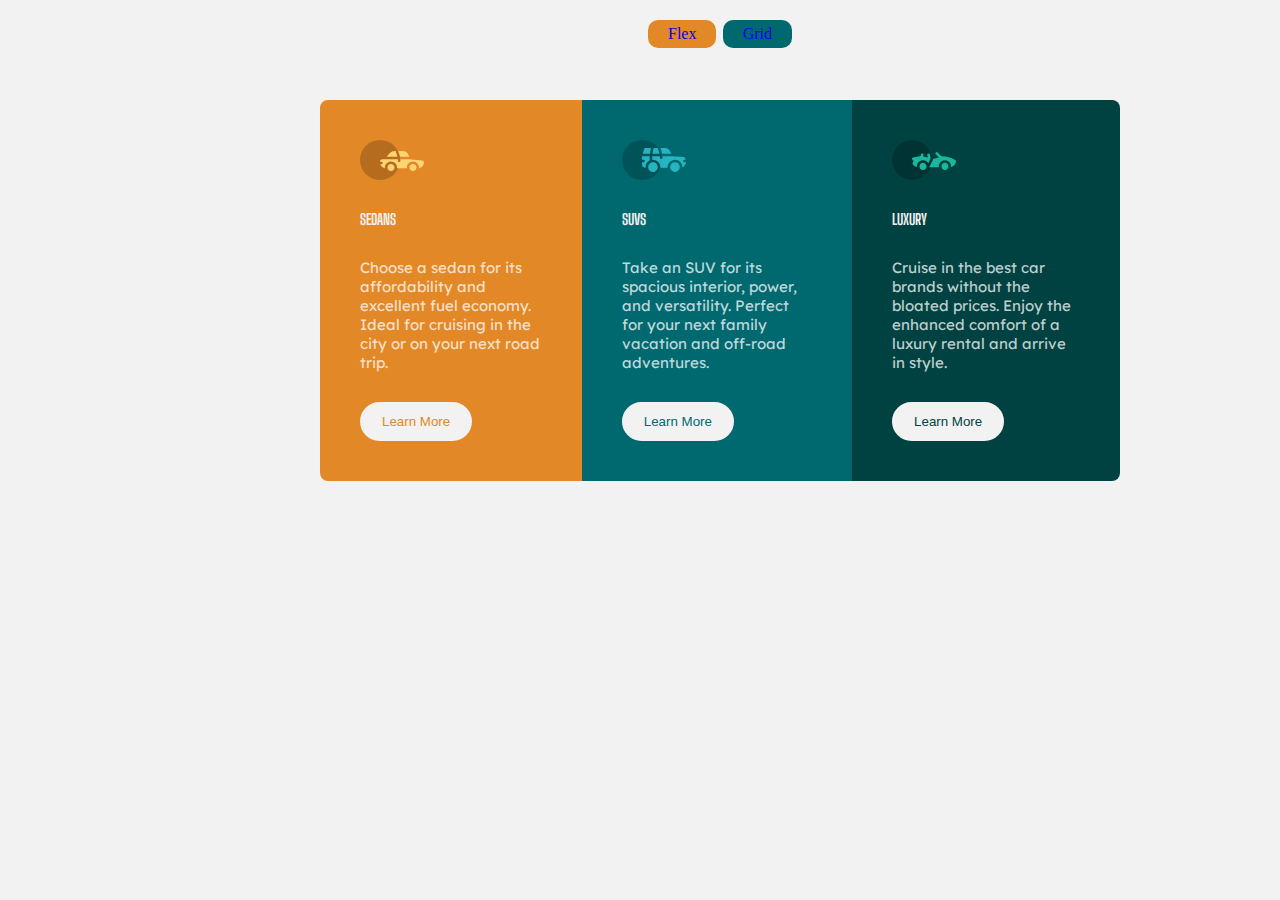
<file: index.html>
<!DOCTYPE html>
<html lang="en">

    <head>
        <meta charset="UTF-8">
        <meta http-equiv="X-UA-Compatible" content="IE=edge">
        <meta name="viewport" content="width=device-width, initial-scale=1.0">
        <link rel="stylesheet" href="style.css">
        <link rel="shortcut icon" type="img/png" href="img/favicon-32x32.png">
        <link href="https://fonts.googleapis.com/css2?family=Big+Shoulders+Display:wght@700&family=Lexend+Deca&display=swap" rel="stylesheet">
        <title>CSS Flex-box Task</title>
    </head>
    <body>
        <header>
            <nav>
              <ul>
                <li class="flex-color"><a href="index.html">Flex</a></li>
                <li class="grid-color"><a href="grid.html">Grid</a></li>
              </ul>
            </nav>
        </header>
        <main>
          <div class="cards"> 
            <div class="card-details first">
              <img src="sedan-yellow.svg" alt="Sedan Image">
              <h2> SEDANS </h2>
              <p> Choose a sedan for its affordability and excellent fuel economy. Ideal for cruising in the city or on your next road trip.</p>
              <button> Learn More </button>
            </div>
            
            <div class="card-details second">
              <img src="suv-blue.svg" alt="SUV Image">
              <h2> SUVS </h2>
              <p> Take an SUV for its spacious interior, power, and versatility. Perfect for your next family vacation and off-road adventures. </p>
              <button> Learn More </button>
            </div>
      
            <div class="card-details third"> 
              <img src="luxury-green.svg" alt="Luxury Car Image">
              <h2>LUXURY</h2>
              <p>Cruise in the best car brands without the bloated prices. Enjoy the enhanced comfort of a luxury rental and arrive in style.</p>
              <button> Learn More </button>
            </div>
          </div>
      
          
        </main>
        <footer>
            
        </footer>

    </body>

</html>
</file>
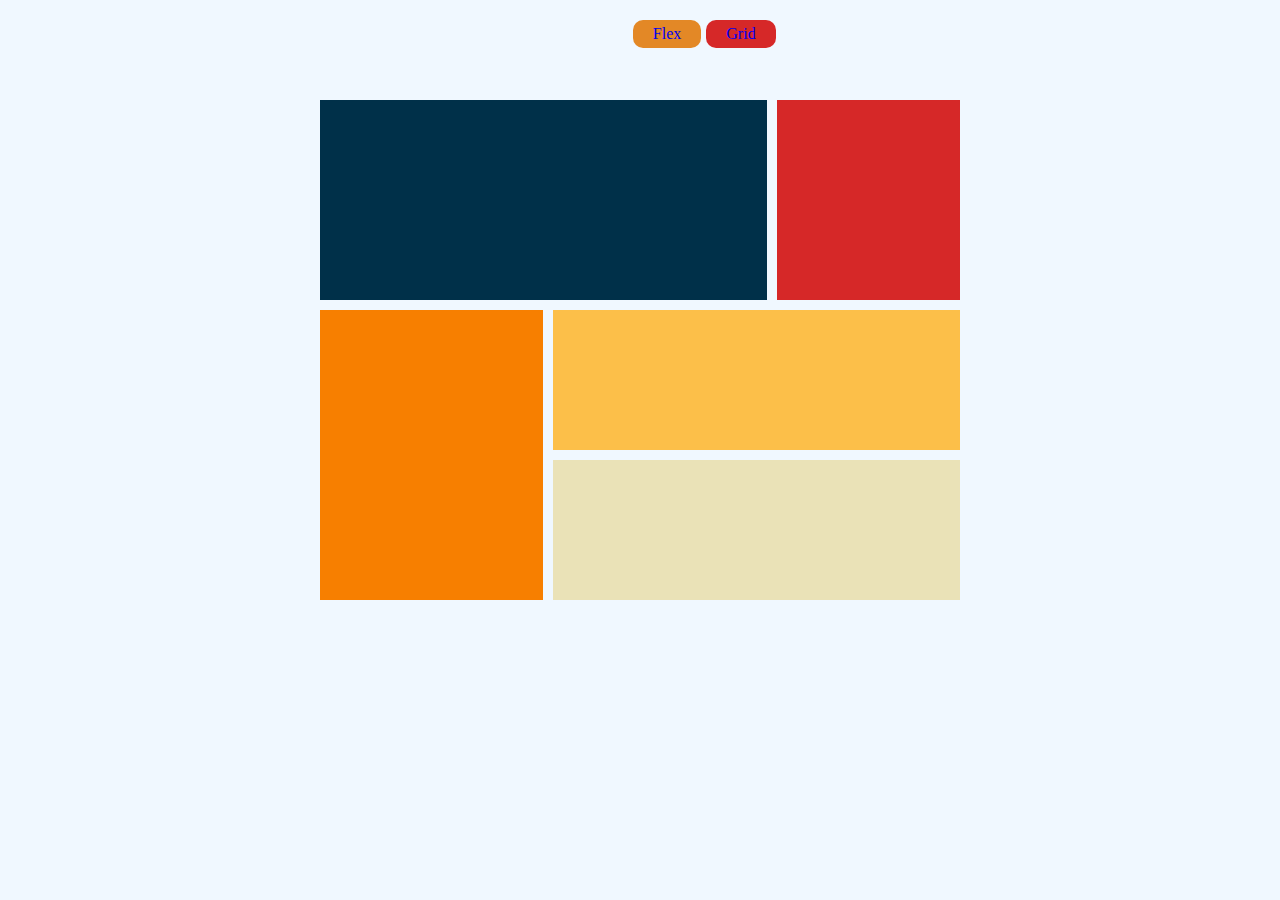
<file: grid.html>
<!DOCTYPE html>
<html lang="en">
<head>
    <meta charset="UTF-8">
    <meta http-equiv="X-UA-Compatible" content="IE=edge">
    <meta name="viewport" content="width=device-width, initial-scale=1.0">
    <link rel="shortcut icon" type="img/png" href="img/favicon-32x32.png">
    <link rel="stylesheet" href="grid.css">
    <title>CSS Grid</title>
</head>
<body>
    <header>
        <nav>
            <ul>
              <li class="flex-color"><a href="index.html">Flex</a></li>
              <li class="grid-color"><a href="grid.html">Grid</a></li>
            </ul>
          </nav>
    </header>
    <main>
        <div class="item-a"></div>
        <div class="item-b"></div>
        <div class="item-c"></div>
        <div class="item-d"></div>
        <div class="item-e"></div>
    </main>
</body>
</html>
</file>
<file: style.css>
/*MY CODE STARTS HERE*/
*{
    margin: 0;
    padding: 0;
    box-sizing: border-box;
    text-decoration: none;
    list-style: none;
}
/* <link href="https://fonts.googleapis.com/css2?family=Big+Shoulders+Display:wght@700&family=Lexend+Deca&display=swap" rel="stylesheet" 
font-family: 'Big Shoulders Display', cursive;
font-family: 'Lexend Deca', sans-serif;
*/

body{
    width: 1440px;
    min-height: 100vh;
    justify-content: center;
    align-items: center;
    background-color: hsl(0, 0%, 95%);
}
header {
    height: 100px;
}
header nav ul {
    display: flex;
    justify-content: space-between;
    align-items: center;
    margin: 0 auto;
    width: 10%;
    padding: 20px 0;
}

.flex-color {
    background-color: hsl(31, 77%, 52%);
    padding: 5px 20px;
    border-radius:  10px;
}
.grid-color {
    background-color: hsl(184, 100%, 22%);
    padding: 5px 20px;
    border-radius:  10px;
}

.cards {
    display: flex;
    width: 800px;
    border-radius: 8px;
    overflow: hidden;
    margin: 0 auto;
}
.card-details {
    padding: 40px;
    display: flex;
    flex-direction: column;
    align-items: flex-start;
    gap: 30px;
}
.card-details p{
    font-family: 'Lexend Deca', sans-serif;
    font-size: 15px;
    color: hsla(0, 0%, 100%, 0.75);
    display: flex;
    flex-grow: 1;
}

.card-details h2{
    font-family: 'Big Shoulders Display', cursive;
    font-size: 15px;
    color:  hsl(0, 0%, 95%);
}
.first {
    background-color: hsl(31, 77%, 52%);
}
.first button {
    color: hsl(31, 77%, 52%);
}
.second {
    background-color: hsl(184, 100%, 22%);
}
.second button{
    color: hsl(184, 100%, 22%);
}
.third {
    background-color:  hsl(179, 100%, 13%);
}
.third button {
    color:  hsl(179, 100%, 13%);
}
/*BUTTON*/

.card-details button {
    padding: 10px 20px;
    border-radius: 20px;
    border: none;
    background-color:  hsl(0, 0%, 95%);
    outline: none;
    cursor: pointer;
    border: 2px solid  hsl(0, 0%, 95%);
}
.card-details button:hover {
    cursor: pointer;
    background-color: transparent;
    color:  hsl(0, 0%, 95%);
    
}
</file>
<file: grid.css>
*{
    margin: 0;
    padding: 0;
    box-sizing: border-box;
    list-style: none;
    text-decoration: none;
}
body {
    background-color: aliceblue;
    place-items: center;
    height: 100vh;
}
header {
    height: 100px;
}
header nav ul {
    display: flex;
    justify-content: space-between;
    align-items: center;
    margin: 0 auto;
    width: 10%;
    padding: 20px 0;
}
.flex-color {
    background-color: hsl(31, 77%, 52%);
    padding: 5px 20px;
    border-radius:  10px;
    margin-right: 5px;
}
.grid-color {
    background-color: #d62828;
    padding: 5px 20px;
    border-radius:  10px;
}
main {
    display: grid;
    grid-template-areas: 
    "a a b"
    "c d d"
    "c e e"
    ;
    gap: 10px;
    width: 50%;
    margin: auto;
}
main div {
    padding: 70px 20px;
    text-align: center;
}
.item-a {
    background-color: #003049;
    grid-area: a;
    padding: 100px 0;
}
.item-b {
    background-color: #d62828;
    grid-area: b;
    padding: 100px 0;
}
.item-c {
    background-color: #f77f00;
    grid-area: c;
}
.item-d {
    background-color: #fcbf49;
    grid-area: d;
}
.item-e {
    background-color: #eae2b7;
    grid-area: e;
}
</file>
